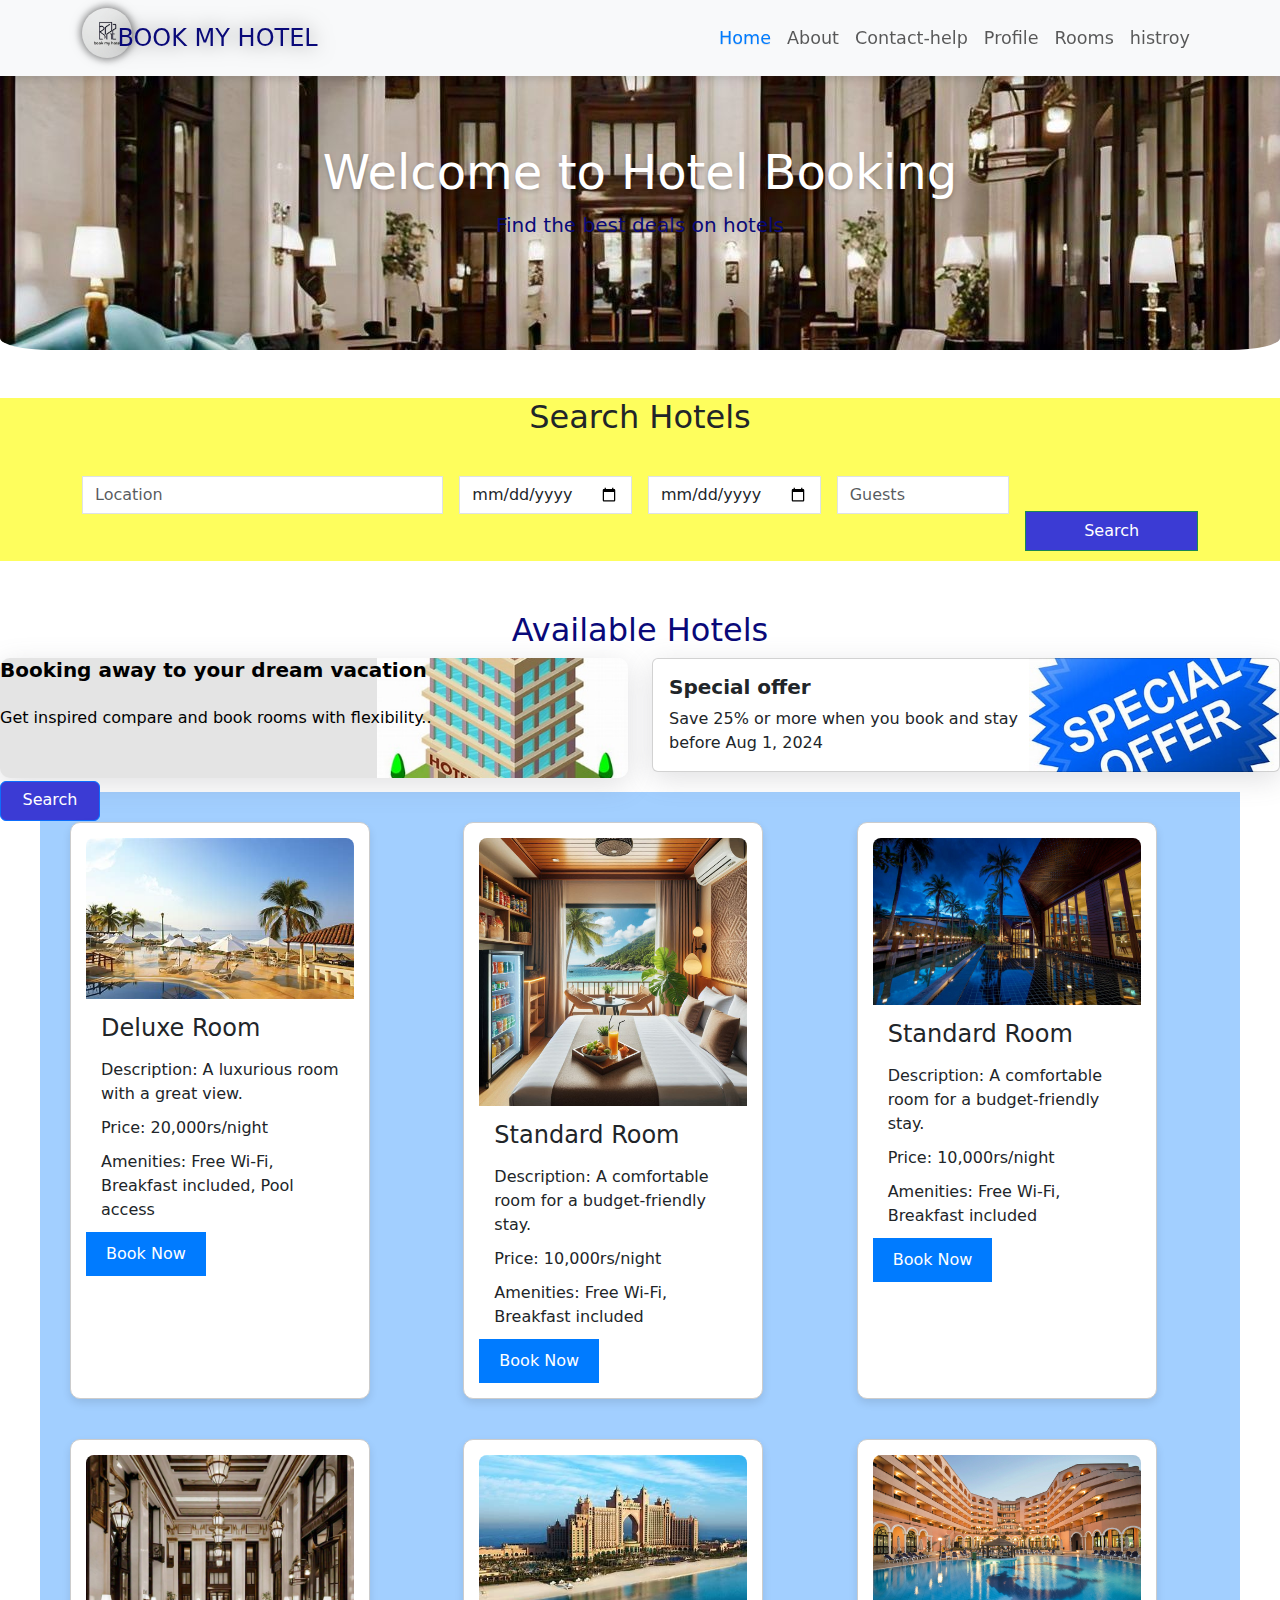
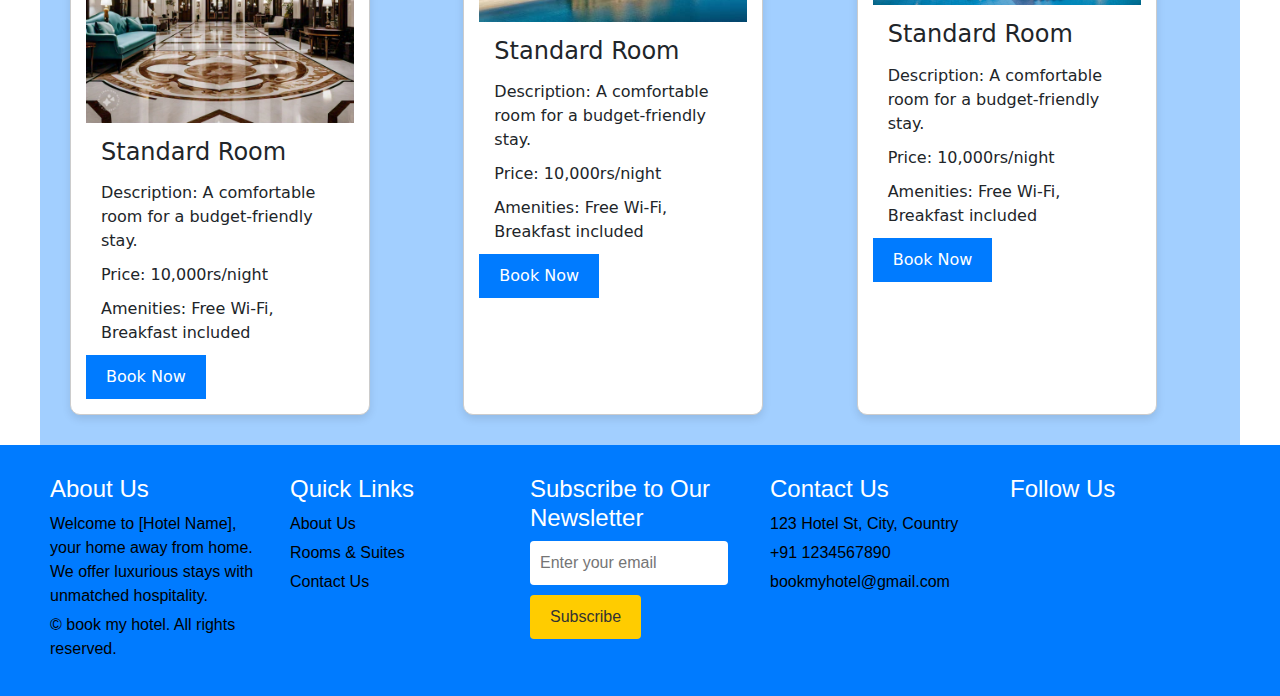
<file: index.html>
<!DOCTYPE html>
<html lang="en">
<head>
    <meta charset="UTF-8">
    <meta name="viewport" content="width=device-width, initial-scale=1.0">
    <title>Hotel Booking</title>
    <link rel="icon" href="image/logobmh.png" type="image/x-icon">
    <link rel="stylesheet" href="css/style.css">
    <link href="https://cdn.jsdelivr.net/npm/bootstrap@5.3.3/dist/css/bootstrap.min.css" rel="stylesheet" integrity="sha384-QWTKZyjpPEjISv5WaRU9OFeRpok6YctnYmDr5pNlyT2bRjXh0JMhjY6hW+ALEwIH" crossorigin="anonymous">
</head>
<body>
    <nav class="navbar navbar-expand-lg navbar-light bg-light fixed-top">
        <div class="container">
            <a href="hotel.html" class="logo">
                <img src="image/logobmh.png" alt="Logo">
                <h4 class="logo-ji">BOOK MY HOTEL</h4>
              </a>
            <button class="navbar-toggler" type="button" data-bs-toggle="collapse" data-bs-target="#navbarNav" aria-controls="navbarNav" aria-expanded="false" aria-label="Toggle navigation">
                <span class="navbar-toggler-icon"></span>
            </button>
            <div class="collapse navbar-collapse" id="navbarNav">
                <ul class="navbar-nav ms-auto">
                    <li class="nav-item">
                        <a class="nav-link active" aria-current="page" href="#">Home</a>
                    </li>
                    <li class="nav-item">
                        <a class="nav-link" href="about.html">About</a>
                    </li>
                    <li class="nav-item">
                        <a class="nav-link" href="contact.html">Contact-help</a>
                    </li>

                    <li class="nav-item">
                        <a class="nav-link" href="profile.html">Profile</a>
                    </li>
                    <li class="nav-item">
                        <a class="nav-link" href="rooms.html">Rooms</a>
                    </li>
                    <li class="nav-item">
                        <a class="nav-link" href="histroy.html">histroy</a>
                    </li>
                
                </ul>
            </div>
        </div>
    </nav>

    <header class="bg-primary text-white text-center py-5">
        <h1 class="des">Welcome to Hotel Booking</h1>
        <p>Find the best deals on hotels</p>
    </header>
<div class="cb">
    <section class="container my-5">
        <h2 class="text-center">Search Hotels</h2>
        <form class="row g-3 my-4" id="searchForm">
            <div class="col-md-4">
                <input type="text" class="form-control" id="location" placeholder="Location" required>
            </div>
            <div class="col-md-2">
                <input type="date" class="form-control" placeholder="checkin" id="checkin" required>
            </div>
            <div class="col-md-2">
                <input type="date" class="form-control" placeholder="checkout" id="checkout" required>
            </div>
            <div class="col-md-2">
                <input type="number" class="form-control" id="guests" placeholder="Guests" min="1" required>
            </div>
            <div class="col-md-2">
                <button type="submit" class="btn btn-success w-100">Search</button>
            </div>
        </form>
    </section>
  </div>

    <section class="container" id="hotelList">
        <h2 class="text-center">Available Hotels</h2>
        <div class="row" id="hotels">
            <!-- Hotels will be displayed here -->
        </div>
    </section>
</section> 
<!-- Login Modal -->
<div class="modal fade" id="loginModal" tabindex="-1" aria-labelledby="loginModalLabel" aria-hidden="true">
    <div class="modal-dialog">
        <div class="modal-content">
            <div class="modal-header">
                <h5 class="modal-title" id="loginModalLabel">Login</h5>
                <button type="button" class="btn-close" data-bs-dismiss="modal" aria-label="Close"></button>
            </div>
            <div class="modal-body">
                <form id="loginForm" onsubmit="return handleLogin(event)">
                    <div class="mb-3">
                        <label for="email" class="form-label">Email address</label>
                        <input type="email" class="form-control" id="email" required>
                    </div>
                    <div class="mb-3">
                        <label for="password" class="form-label">Password</label>
                        <input type="password" class="form-control" id="password" required>
                    </div>
                    <a href="index.html"class="btn" type="submit">Login</a>
                </form>
            </div>
        </div>
    </div>
</div>

<!-- Register Modal -->
<div class="modal fade" id="registerModal" tabindex="-1" aria-labelledby="registerModalLabel" aria-hidden="true">
    <div class="modal-dialog">
        <div class="modal-content">
            <div class="modal-header">
                <h5 class="modal-title" id="registerModalLabel">Register</h5>
                <button type="button" class="btn-close" data-bs-dismiss="modal" aria-label="Close"></button>
            </div>
            <div class="modal-body">
                <form id="registerForm">
                    <div class="mb-3">
                        <label for="regEmail" class="form-label">Email address</label>
                        <input type="email" class="form-control" id="regEmail" required>
                    </div>
                    <div class="mb-3">
                        <label for="regPassword" class="form-label">Password</label>
                        <input type="password" class="form-control" id="regPassword" required>
                    </div>
                    <div class="mb-3">
                        <label for="regConfirmPassword" class="form-label">Confirm Password</label>
                        <input type="password" class="form-control" id="regConfirmPassword" required>
                    </div>
                    <button type="submit" class="btn btn-secondary w-100">Register</button>
                </form>
            </div>
        </div>
    </div>
</div>


  <div class="row">
    <div class="col-sm-6 mb-3 mb-sm-0">
      <div class="card1">
        <div class="card-body">
          <h5 class="card-title">Booking away to your dream vacation</h5>
          <br>
          <p class="card-text">Get inspired compare and book rooms with flexibility..</p>
          <a href="#book" class="btn btn-primary">Search</a>
        </div>
      </div>
    </div>
    <div class="col-sm-6">
      <div class="card">
        <div class="card-body">
          <h5 class="card-title">Special offer</h5>
          <p class="card-text">Save 25% or more when you book and stay<br> 
            before Aug 1, 2024</p>
        
        </div>
      </div>
    </div>
  </div>



  <main>
    <section id="room" class="room-listing">
        <div class="room">
            <img src="image/oo.jpg" alt="Room Image">
            <h2>Deluxe Room</h2>
            <p>Description: A luxurious room with a great view.</p>
            <p>Price: 20,000rs/night</p>
            <p>Amenities: Free Wi-Fi, Breakfast included, Pool access</p>
            <a href="booking.html"> <button onclick="goToBookingPage('Deluxe Room', 20000)">Book Now</button></a>
        </div>
        <div class="room">
            <img src="image/poo.jpg" alt="Room Image">
            <h2>Standard Room</h2>
            <p>Description: A comfortable room for a budget-friendly stay.</p>
            <p>Price: 10,000rs/night</p>
            <p>Amenities: Free Wi-Fi, Breakfast included</p>
            <a href="booking.html"> <button onclick="goToBookingPage('Deluxe Room', 20000)">Book Now</button></a>
        </div>
        <div class="room">
            <img src="image/bg.jpg" alt="Room Image">
            <h2>Standard Room</h2>
            <p>Description: A comfortable room for a budget-friendly stay.</p>
            <p>Price: 10,000rs/night</p>
            <p>Amenities: Free Wi-Fi, Breakfast included</p>
            <a href="booking.html"> <button onclick="goToBookingPage('Deluxe Room', 20000)">Book Now</button></a>
        </div>
        <div class="room">
            <img src="image/kkoo.jpeg" alt="Room Image">
            <h2>Standard Room</h2>
            <p>Description: A comfortable room for a budget-friendly stay.</p>
            <p>Price: 10,000rs/night</p>
            <p>Amenities: Free Wi-Fi, Breakfast included</p>
            <a href="booking.html"> <button onclick="goToBookingPage('Deluxe Room', 20000)">Book Now</button></a>
        </div>
        <div class="room">
            <img src="image/dubai.jpg" alt="Room Image">
            <h2>Standard Room</h2>
            <p>Description: A comfortable room for a budget-friendly stay.</p>
            <p>Price: 10,000rs/night</p>
            <p>Amenities: Free Wi-Fi, Breakfast included</p>
            <a href="booking.html"> <button onclick="goToBookingPage('Deluxe Room', 20000)">Book Now</button></a>
        </div>
        <div class="room">
            <img src="image/R.jpeg" alt="Room Image">
            <h2>Standard Room</h2>
            <p>Description: A comfortable room for a budget-friendly stay.</p>
            <p>Price: 10,000rs/night</p>
            <p>Amenities: Free Wi-Fi, Breakfast included</p>
            <a href="booking.html"> <button onclick="goToBookingPage('Deluxe Room', 20000)">Book Now</button></a>
        </div>
        <!-- Add more rooms as needed -->
    </section>
</main>

<footer>
    <div class="footer-container">
        <!-- Company Information -->
        <div class="footer-section">
            <h4>About Us</h4>
            <p>Welcome to [Hotel Name], your home away from home. We offer luxurious stays with unmatched hospitality.</p>
            <p>&copy; <span id="current-year"></span> book my hotel. All rights reserved.</p>
        </div>

        <!-- Navigation Links -->
        <div class="footer-section">
            <h4>Quick Links</h4>
            <ul>
                <li><a href="#about.html">About Us</a></li>
                <li><a href="#room">Rooms & Suites</a></li>
                <li><a href="contact.html">Contact Us</a></li>
            </ul>
        </div>

        <!-- Newsletter Subscription -->
        <div class="footer-section">
            <h4>Subscribe to Our Newsletter</h4>
            <form id="newsletter-form">
                <input type="email" id="email-input" placeholder="Enter your email" required>
                <button type="submit">Subscribe</button>
                <p id="newsletter-message"></p>
            </form>
        </div>

        <!-- Contact Information -->
        <div class="footer-section">
            <h4>Contact Us</h4>
            <p><i class="fas fa-map-marker-alt"></i> 123 Hotel St, City, Country</p>
            <p><i class="fas fa-phone"></i> +91 1234567890</p>
            <p><i class="fas fa-envelope"></i> bookmyhotel@gmail.com</p>
        </div>

        <!-- Social Media Links -->
        <div class="footer-section">
            <h4>Follow Us</h4>
            <a href="https://facebook.com" target="_blank"><i class="fab fa-facebook-f"></i></a>
            <a href="https://twitter.com" target="_blank"><i class="fab fa-twitter"></i></a>
            <a href="https://instagram.com" target="_blank"><i class="fab fa-instagram"></i></a>
            <a href="https://linkedin.com" target="_blank"><i class="fab fa-linkedin-in"></i></a>
        </div>
    </div>
    <button id="back-to-top">Back to Top</button>
</footer>

 


</body>
<script src="index.js"></script>
<script src="https://cdn.jsdelivr.net/npm/bootstrap@5.3.3/dist/js/bootstrap.bundle.min.js" integrity="sha384-YvpcrYf0tY3lHB60NNkmXc5s9fDVZLESaAA55NDzOxhy9GkcIdslK1eN7N6jIeHz" crossorigin="anonymous"></script>
</html>
</file>
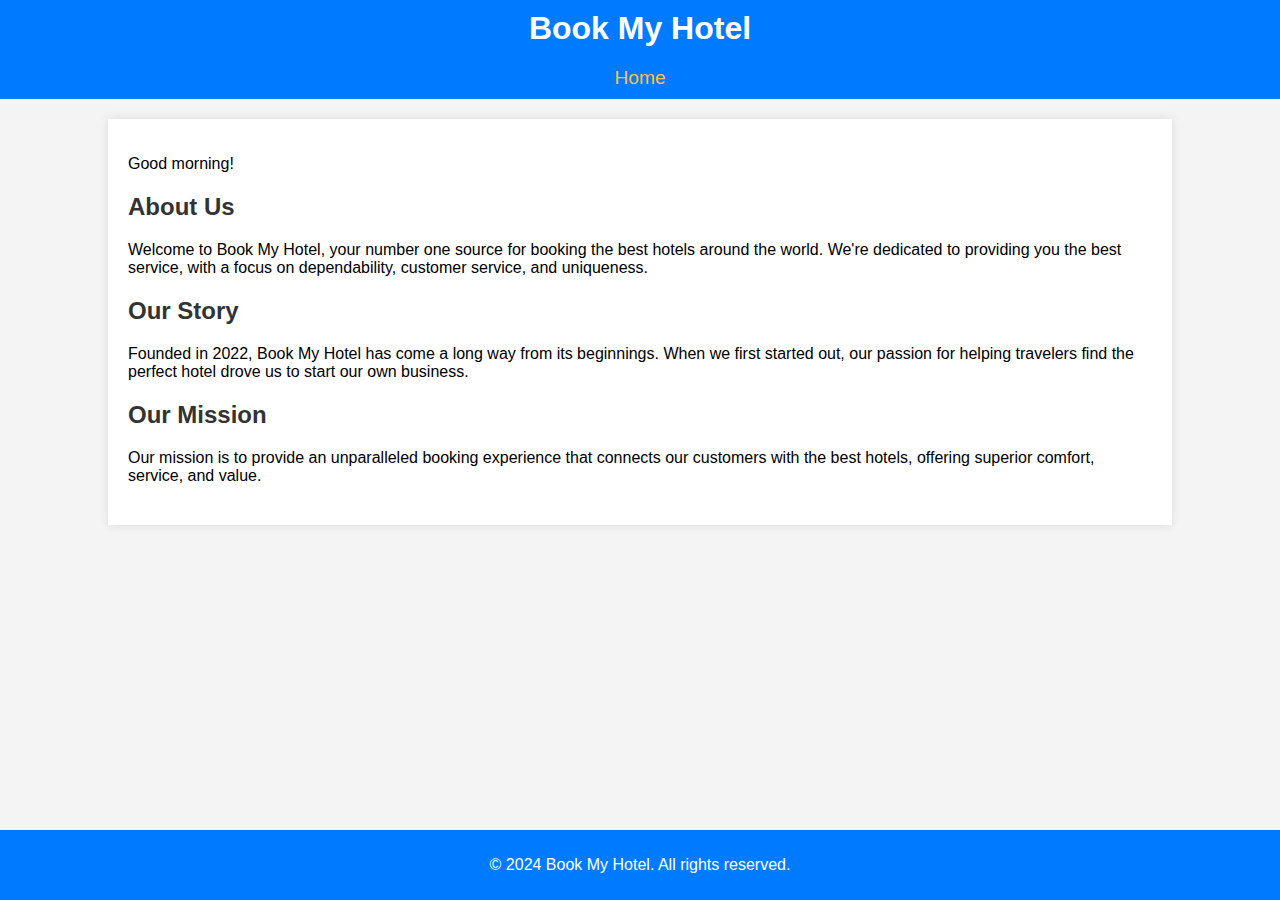
<file: about.html>
<!DOCTYPE html>
<html lang="en">
<head>
    <meta charset="UTF-8">
    <meta name="viewport" content="width=device-width, initial-scale=1.0">
    <title>Document</title>
    <link rel="stylesheet" href="css/about.css">
</head>
<body>

    <header>
        <h1>Book My Hotel</h1>
    </header>
    
    <nav>
        <a href="index.html">Home</a>
    </nav>
    
    <main>
        <section>
            <h2>About Us</h2>
            <p>Welcome to Book My Hotel, your number one source for booking the best hotels around the world. We're dedicated to providing you the best service, with a focus on dependability, customer service, and uniqueness.</p>
        </section>
        
        <section>
            <h2>Our Story</h2>
            <p>Founded in 2022, Book My Hotel has come a long way from its beginnings. When we first started out, our passion for helping travelers find the perfect hotel drove us to start our own business.</p>
        </section>
        
        <section>
            <h2>Our Mission</h2>
            <p>Our mission is to provide an unparalleled booking experience that connects our customers with the best hotels, offering superior comfort, service, and value.</p>
        </section>
    </main>
    
    <footer>
        <p>&copy; 2024 Book My Hotel. All rights reserved.</p>
    </footer>
</body>
<script src="about.js"></script>
</html>
</file>
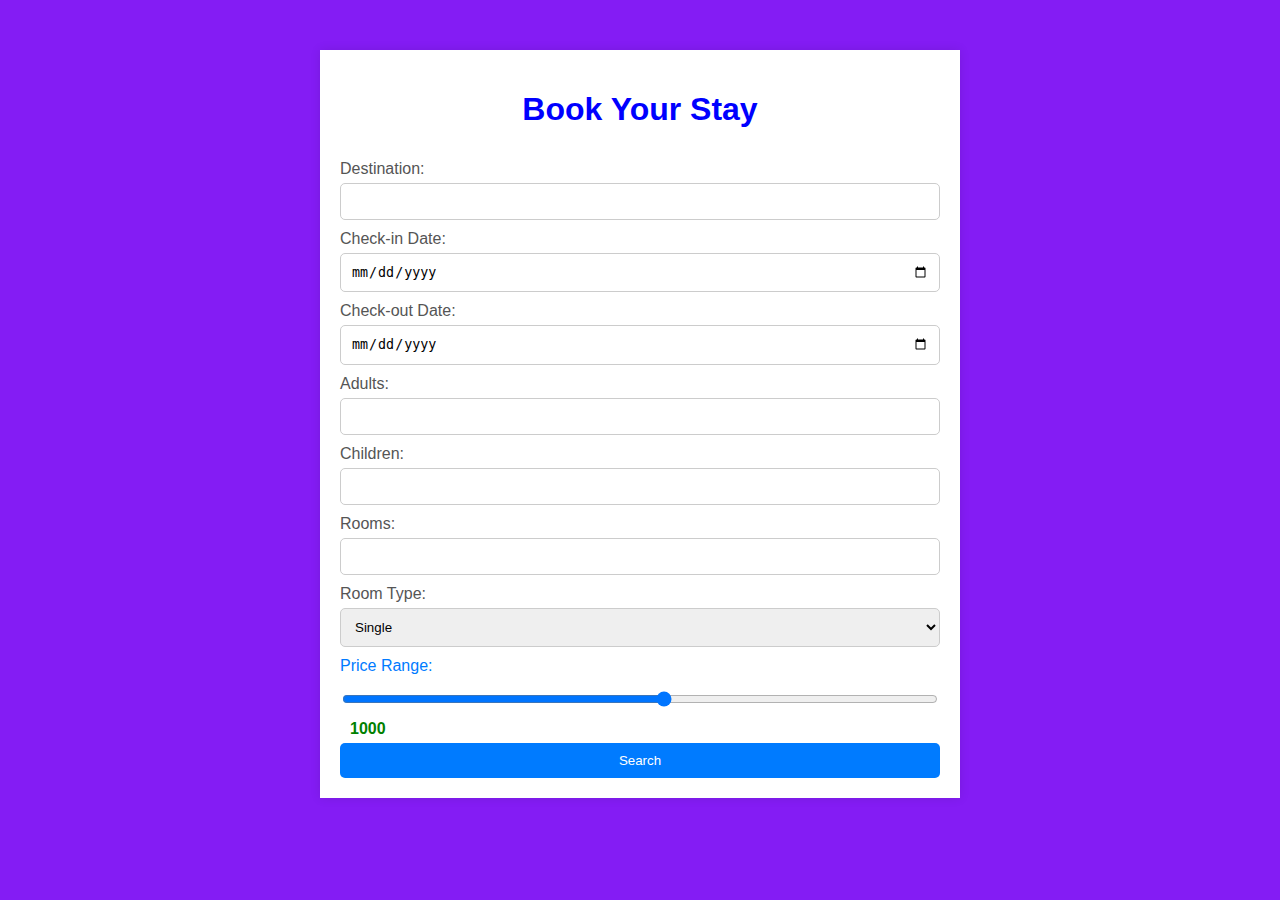
<file: booking.html>
<!DOCTYPE html>
<html lang="en">
<head>
    <meta charset="UTF-8">
    <meta name="viewport" content="width=device-width, initial-scale=1.0">
    <title>Hotel Booking</title>
    <link rel="stylesheet" href="css/book.css">
</head>
<body>
    <div class="container">
        <h1>Book Your Stay</h1>
        <form id="booking-form">
            <label for="destination">Destination:</label>
            <input type="text" id="destination" name="destination" required>

            <label for="checkin">Check-in Date:</label>
            <input type="date" id="checkin" name="checkin" required>

            <label for="checkout">Check-out Date:</label>
            <input type="date" id="checkout" name="checkout" required>

            <label for="adults">Adults:</label>
            <input type="number" id="adults" name="adults" min="1" required>

            <label for="children">Children:</label>
            <input type="number" id="children" name="children" min="0">

            <label for="rooms">Rooms:</label>
            <input type="number" id="rooms" name="rooms" min="1" required>

            <label for="room-type">Room Type:</label>
            <select id="room-type" name="room-type" required>
                <option value="single">Single</option>
                <option value="double">Double</option>
                <option value="suite">Suite</option>
            </select>

            <label for="price-range" class="price-range">Price Range:</label>
            <input type="range" id="price-range" name="price-range" min="800" max="10000" step="1000" oninput="updatePrice(this.value)">
            <span id="price-value">1000</span>

            <button type="submit">Search</button>
        </form>
        <div id="results" class="results-container"></div>
    </div>
    <script src="book.js"></script>
</body>
</html>
</file>
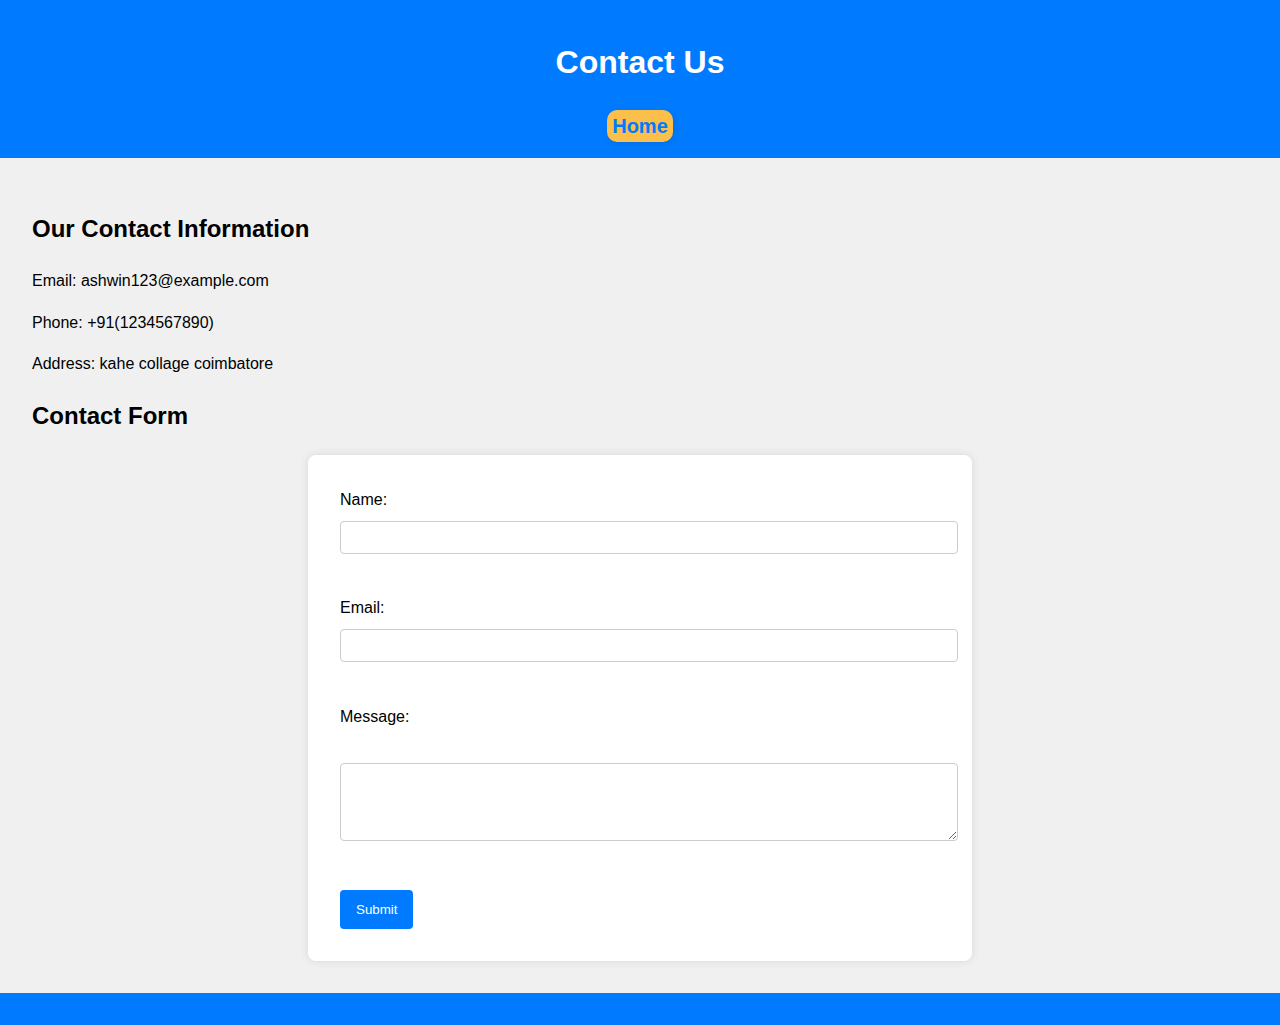
<file: contact.html>
<!DOCTYPE html>
<html lang="en">
<head>
    <meta charset="UTF-8">
    <meta name="viewport" content="width=device-width, initial-scale=1.0">
    <title>Hotel booking</title>
    <link rel="stylesheet" href="css/contact.css"> <!-- Optional: Link to your CSS file -->
</head>
<body>
    <header>
        <h1>Contact Us</h1>
        <a href="index.html" class="rt">Home</a>
    </header>
    <main>
        <div class="contact-info">
            <h2>Our Contact Information</h2>
            <p>Email: ashwin123@example.com</p>
            <p>Phone: +91(1234567890)</p>
            <p>Address: kahe collage coimbatore</p>
        </div>
        <section>
            <h2>Contact Form</h2>
            <form id="contactForm" action="https://api.web3forms.com/submit" method="POST">
                <input type="hidden" name="access_key" value="4b5afca5-6d9f-4b59-acdd-f06e60070b89">
                <label for="name">Name:</label>
                <input type="text" id="name" name="name" required><br><br>

                <label for="email">Email:</label>
                <input type="email" id="email" name="email" required><br><br>

                <label for="message">Message:</label><br>
                <textarea id="message" name="message" rows="4" required></textarea><br><br>

                <button type="submit">Submit</button>
            </form>
        </section>
    </main>
    <footer>
        <!-- Footer content -->
    </footer>
    <script src="contact.js"></script> <!-- Optional: Link to your JavaScript file -->
</body>
</html>
</file>
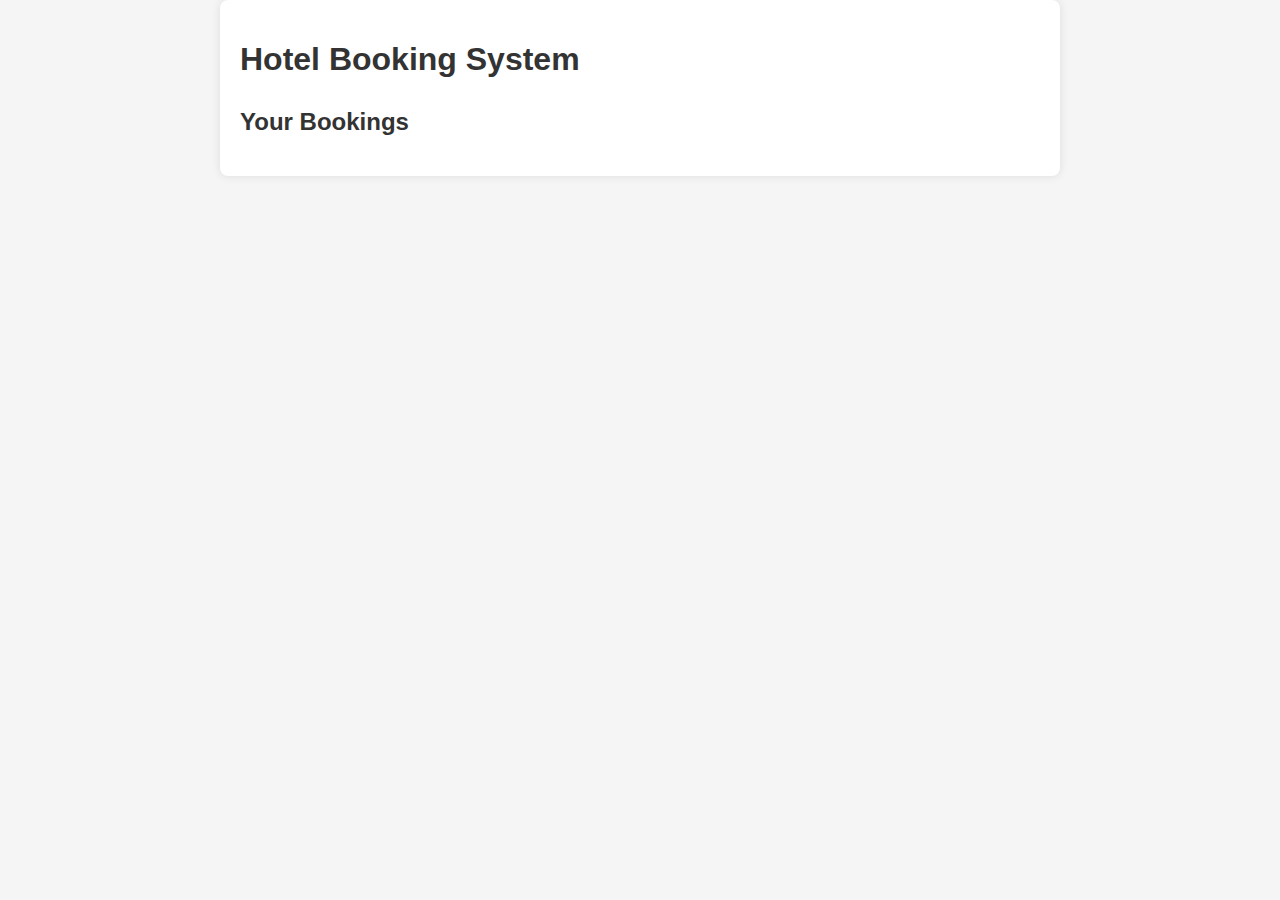
<file: histroy.html>
<!DOCTYPE html>
<html lang="en">
<head>
    <meta charset="UTF-8">
    <meta name="viewport" content="width=device-width, initial-scale=1.0">
    <title>Hotel Booking History</title>
    <link rel="stylesheet" href="css/his.css">
</head>
<body>
    <div class="container">
        <h1>Hotel Booking System</h1>
        
        <!-- Booking History Section -->
        <div id="bookingHistory">
            <h2>Your Bookings</h2>
            <ul id="bookingList"></ul>
        </div>
        
        <!-- Other content can go here -->
    </div>
    <script src="his.js"></script>
</body>
</html>
</file>
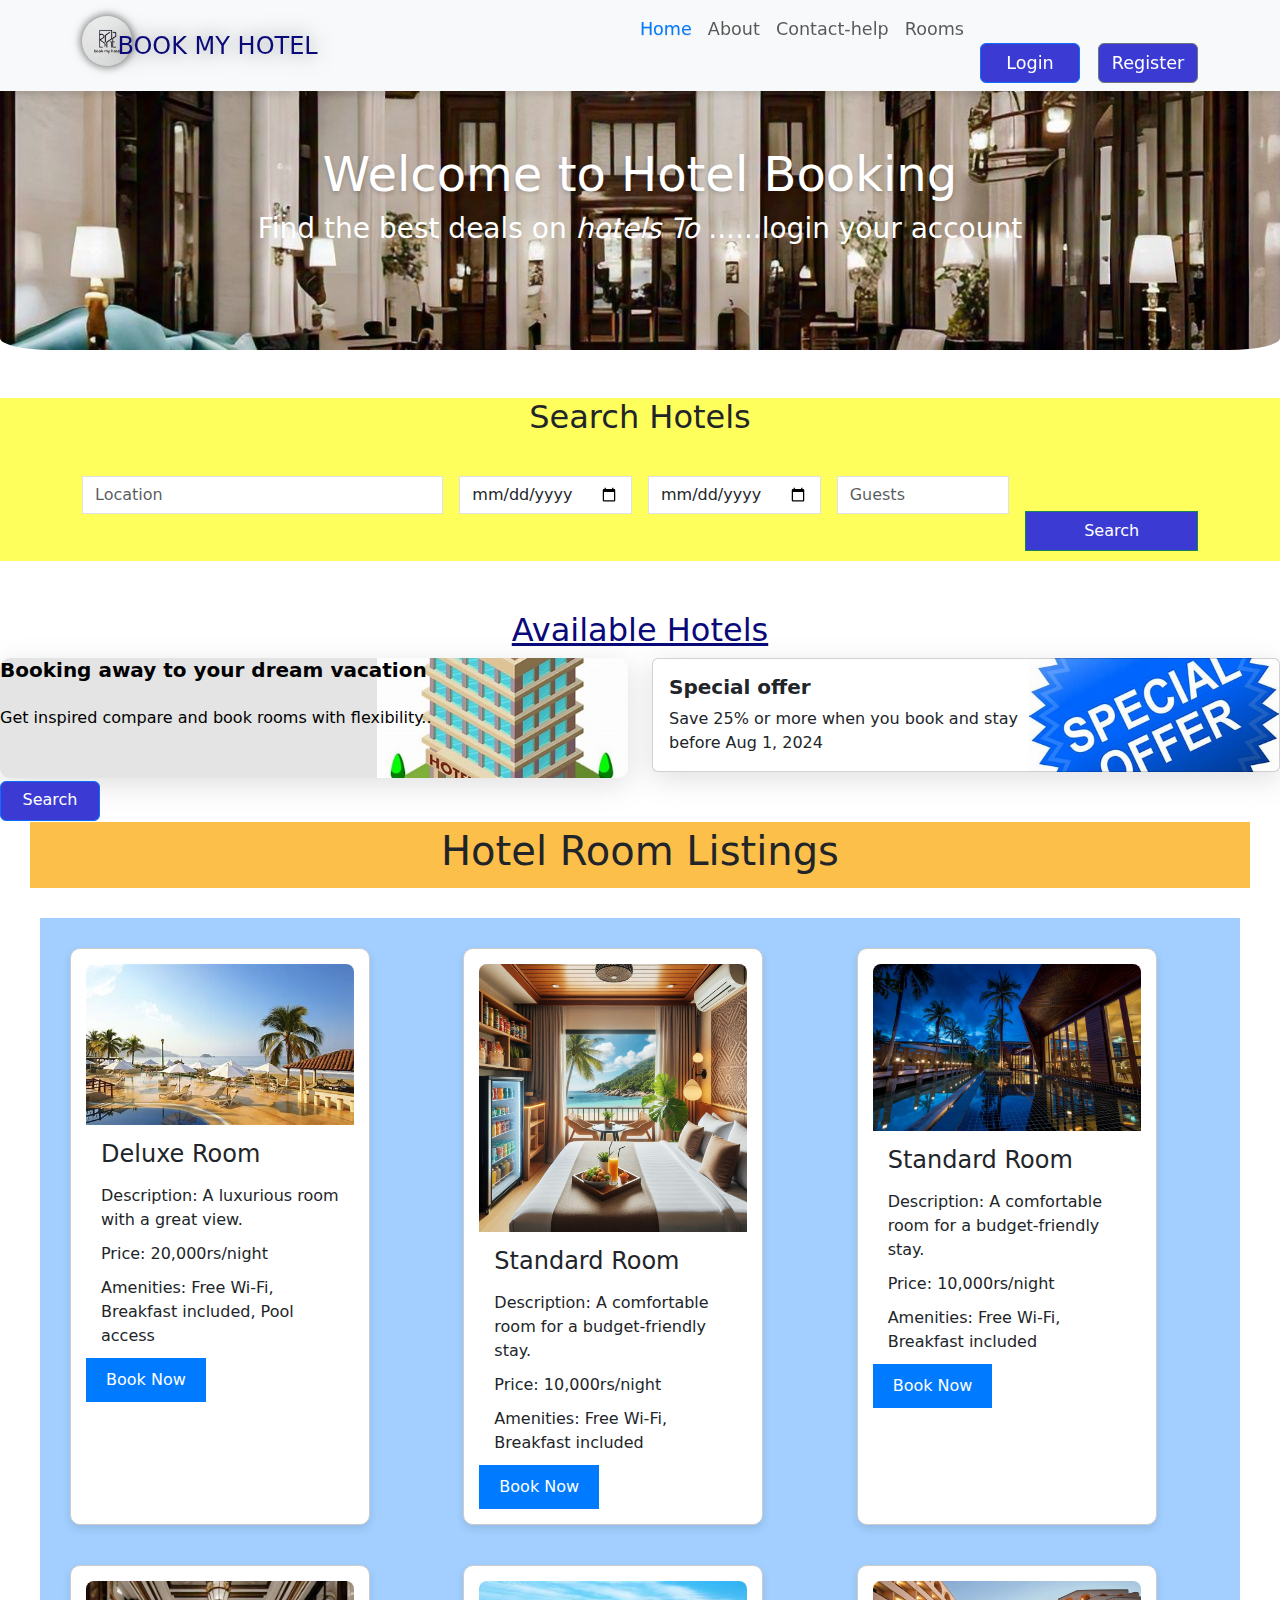
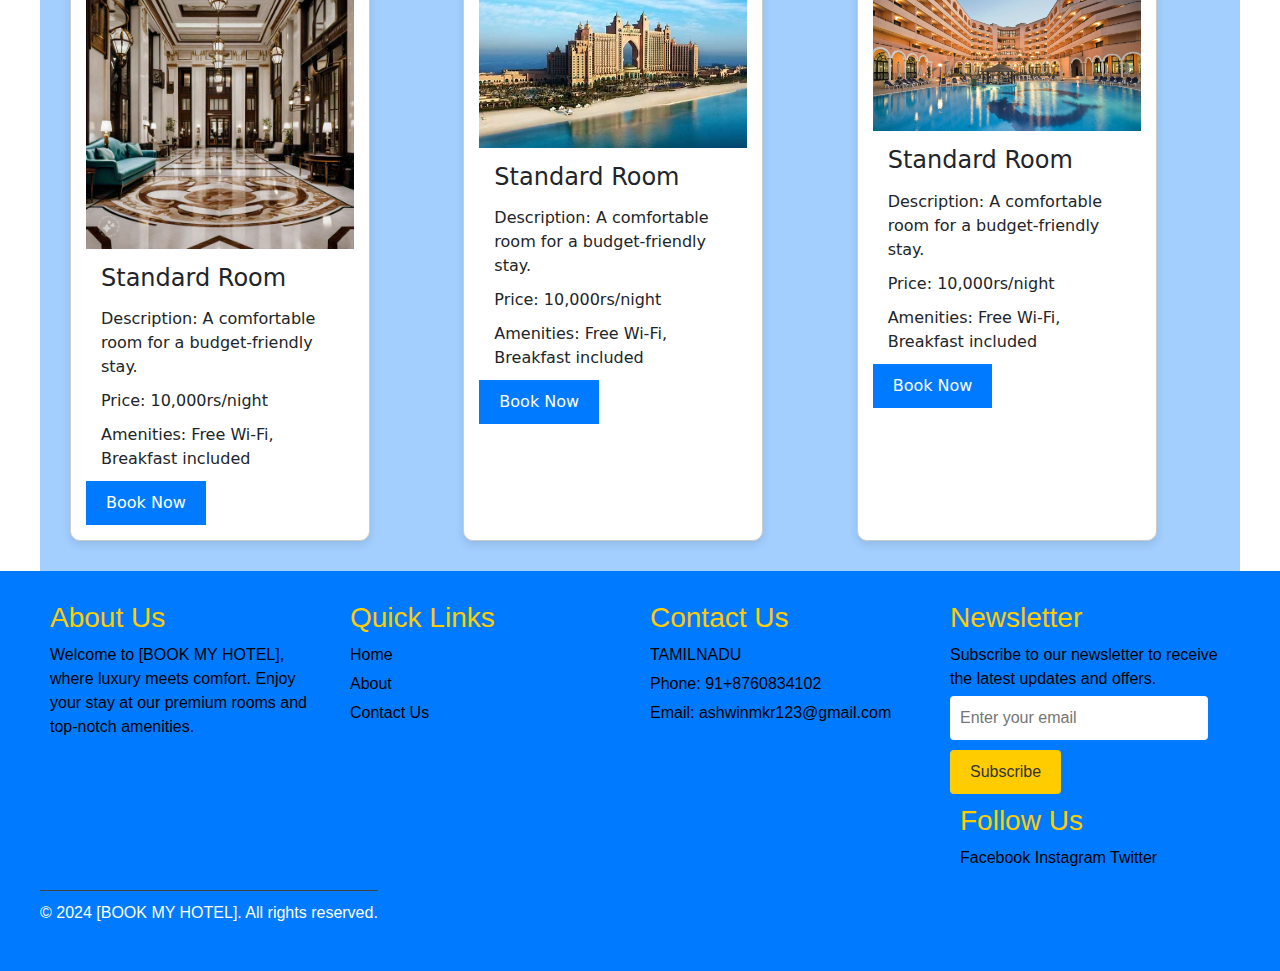
<file: hotel.html>
<!DOCTYPE html>   
<html lang="en">
<head>
    <meta charset="UTF-8">
    <meta name="viewport" content="width=device-width, initial-scale=1.0">
    <title>Hotel Booking</title>
    <link rel="icon" href="image/logobmh.png" type="image/x-icon">
    <link rel="stylesheet" href="css/style.css">
    <link href="https://cdn.jsdelivr.net/npm/bootstrap@5.3.3/dist/css/bootstrap.min.css" rel="stylesheet" integrity="sha384-QWTKZyjpPEjISv5WaRU9OFeRpok6YctnYmDr5pNlyT2bRjXh0JMhjY6hW+ALEwIH" crossorigin="anonymous">
    <!-- Hotjar Tracking Code for Site 5127171 (name missing) -->
<script>
    (function(h,o,t,j,a,r){
        h.hj=h.hj||function(){(h.hj.q=h.hj.q||[]).push(arguments)};
        h._hjSettings={hjid:5127171,hjsv:6};
        a=o.getElementsByTagName('head')[0];
        r=o.createElement('script');r.async=1;
        r.src=t+h._hjSettings.hjid+j+h._hjSettings.hjsv;
        a.appendChild(r);
    })(window,document,'https://static.hotjar.com/c/hotjar-','.js?sv=');
</script>
</head>
<body>
    <!-- navbar -->
    <nav class="navbar navbar-expand-lg navbar-light bg-light fixed-top">
        <div class="container">
            <a href="index.html" class="logo">
                <img src="image/logobmh.png" alt="Logo">
                <h4 class="logo-ji">BOOK MY HOTEL</h4>
              </a>
            <button class="navbar-toggler" type="button" data-bs-toggle="collapse" data-bs-target="#navbarNav" aria-controls="navbarNav" aria-expanded="false" aria-label="Toggle navigation">
                <span class="navbar-toggler-icon"></span>
            </button>
            <div class="collapse navbar-collapse" id="navbarNav">
                <ul class="navbar-nav ms-auto">
                    <li class="nav-item">
                        <a class="nav-link active" aria-current="page" href="hotel.html">Home</a>
                    </li>
                    <li class="nav-item">
                        <a class="nav-link" href="about.html">About</a>
                    </li>
                    <li class="nav-item">
                        <a class="nav-link" href="contact.html">Contact-help</a>
                    </li>
                    <li class="nav-item">
                        <a class="nav-link" href="rooms.html">Rooms</a>
                    </li>
                <div id="username"><li class="nav-item">
                    <button class="btn btn-primary mx-2" data-bs-toggle="modal" data-bs-target="#loginModal">Login</button>
                </li></div>
                    
                    <li class="nav-item">
                        <button class="btn btn-secondary" data-bs-toggle="modal" data-bs-target="#registerModal">Register</button>
                    </li>
                  
                </ul>
            </div>
        </div>
    </nav>

    <header class="bg-primary text-white text-center py-5">
        <h1 class="des">Welcome to Hotel Booking</h1>
        <h3>Find the best deals on <i>hotels To</i> ......login your account</h3>
    </header>
<div class="cb">
    <section class="container my-5">
        <h2 class="text-center">Search Hotels</h2>
        <form class="row g-3 my-4" id="searchForm">
            <div class="col-md-4">
                <input type="text" class="form-control" id="location" placeholder="Location" required>
            </div>
            <div class="col-md-2">
                <input type="date" class="form-control" placeholder="checkin" id="checkin" required>
            </div>
            <div class="col-md-2">
                <input type="date" class="form-control" placeholder="checkout" id="checkout" required>
            </div>
            <div class="col-md-2">
                <input type="number" class="form-control" id="guests" placeholder="Guests" min="1" required>
            </div>
            <div class="col-md-2">
                <button type="submit" href="#room" class="btn btn-success w-100">Search</button>
            </div>
        </form>
    </section>
  </div>

    <section class="container" id="hotelList">
        <u>
        <h2 class="text-center">Available Hotels</h2>
        </u>
        <div class="row" id="hotels">
            <!-- Hotels will be displayed here -->
        </div>
    </section> 
    <!-- Login Modal -->
    <div class="modal fade" id="loginModal" tabindex="-1" aria-labelledby="loginModalLabel" aria-hidden="true">
        <div class="modal-dialog">
            <div class="modal-content">
                <div class="modal-header">
                    <h5 class="modal-title" id="loginModalLabel">Login</h5>
                    <button type="button" class="btn-close" data-bs-dismiss="modal" aria-label="Close"></button>
                </div>
                <div class="modal-body">
                    <form id="loginForm" onsubmit="return handleLogin(event)" action="index.html"> 
                        <div class="mb-3">
                            <label for="email" class="form-label">Email address</label>
                            <input type="email" class="form-control" id="email" required>
                        </div>
                        <div class="mb-3">
                            <label for="password" class="form-label">Password</label>
                            <input type="password" class="form-control" id="password" required>
                        </div>
                           <button class="btn" type="submit">Login</button>
                    </form>
                </div>
            </div>
        </div>
    </div>

    <!-- Register Modal -->
    <div class="modal fade" id="registerModal" tabindex="-1" aria-labelledby="registerModalLabel" aria-hidden="true">
        <div class="modal-dialog">
            <div class="modal-content">
                <div class="modal-header">
                    <h5 class="modal-title" id="registerModalLabel">Register</h5>
                    <button type="button" class="btn-close" data-bs-dismiss="modal" aria-label="Close"></button>
                </div>
                <div class="modal-body">
                    <form id="registerForm">
                        <div class="mb-3">
                            <label for="regEmail" class="form-label">Email address</label>
                            <input type="email" class="form-control" id="regEmail" required>
                        </div>
                        <div class="mb-3">
                            <label for="regPassword" class="form-label">Password</label>
                            <input type="password" class="form-control" id="regPassword" required>
                        </div>
                        <div class="mb-3">
                            <label for="regConfirmPassword" class="form-label">Confirm Password</label>
                            <input type="password" class="form-control" id="regConfirmPassword" required>
                        </div>
                        <button type="submit" class="btn btn-secondary w-100">Register</button>
                    </form>
                </div>
            </div>
        </div>
    </div>

          
      <div class="row">
        <div class="col-sm-6 mb-3 mb-sm-0">
          <div class="card1">
            <div class="card-body">
              <h5 class="card-title">Booking away to your dream vacation</h5>
              <br>
              <p class="card-text">Get inspired compare and book rooms with flexibility..</p>
              <a href="rooms.html" class="btn btn-primary">Search</a>
            </div>
          </div>
        </div>
        <div class="col-sm-6">
          <div class="card">
            <div class="card-body">
              <h5 class="card-title">Special offer</h5>
              <p class="card-text">Save 25% or more when you book and stay<br> 
                before Aug 1, 2024</p>
            
            </div>
          </div>
        </div>
      </div>

    <div class="roo">
        <h1>Hotel Room Listings</h1>
    </div>

    <main>
        <section id="room" class="room-listing">
            <div class="room">
                <img src="image/oo.jpg" alt="Room Image">
                <h2>Deluxe Room</h2>
                <p>Description: A luxurious room with a great view.</p>
                <p>Price: 20,000rs/night</p>
                <p>Amenities: Free Wi-Fi, Breakfast included, Pool access</p>
                <a href="booking.html"> <button onclick="goToBookingPage('Deluxe Room', 20000)">Book Now</button></a>
            </div>
            <div class="room">
                <img src="image/poo.jpg" alt="Room Image">
                <h2>Standard Room</h2>
                <p>Description: A comfortable room for a budget-friendly stay.</p>
                <p>Price: 10,000rs/night</p>
                <p>Amenities: Free Wi-Fi, Breakfast included</p>
                <a href="booking.html"> <button onclick="goToBookingPage('Deluxe Room', 20000)">Book Now</button></a>
            </div>
            <div class="room">
                <img src="image/bg.jpg" alt="Room Image">
                <h2>Standard Room</h2>
                <p>Description: A comfortable room for a budget-friendly stay.</p>
                <p>Price: 10,000rs/night</p>
                <p>Amenities: Free Wi-Fi, Breakfast included</p>
               <a href="booking.html"> <button onclick="goToBookingPage('Deluxe Room', 20000)">Book Now</button></a>
            </div>
            <div class="room">
                <img src="image/kkoo.jpeg" alt="Room Image">
                <h2>Standard Room</h2>
                <p>Description: A comfortable room for a budget-friendly stay.</p>
                <p>Price: 10,000rs/night</p>
                <p>Amenities: Free Wi-Fi, Breakfast included</p>
                <a href="booking.html"> <button onclick="goToBookingPage('Deluxe Room', 20000)">Book Now</button></a>
            </div>
            <div class="room">
                <img src="image/dubai.jpg" alt="Room Image">
                <h2>Standard Room</h2>
                <p>Description: A comfortable room for a budget-friendly stay.</p>
                <p>Price: 10,000rs/night</p>
                <p>Amenities: Free Wi-Fi, Breakfast included</p>
                <a href="booking.html"> <button onclick="goToBookingPage('Deluxe Room', 20000)">Book Now</button></a>
            </div>
            <div class="room">
                <img src="image/R.jpeg" alt="Room Image">
                <h2>Standard Room</h2>
                <p>Description: A comfortable room for a budget-friendly stay.</p>
                <p>Price: 10,000rs/night</p>
                <p>Amenities: Free Wi-Fi, Breakfast included</p>
                <a href="#loginModal"> <button onclick="goToBookingPage('Deluxe Room', 20000)">Book Now</button></a>
            </div>
            <!-- Add more rooms as needed -->
        </section>
    </main>

        <!-- Footer Section -->
        <footer>
            <div id="scroll-progress"></div>
            <div class="footer-container">
                <!-- About Us Section -->
                <div class="footer-section">
                    <h3>About Us</h3>
                    <p>Welcome to [BOOK MY HOTEL], where luxury meets comfort. Enjoy your stay at our premium rooms and top-notch amenities.</p>
                </div>
    
                <!-- Quick Links Section -->
                <div class="footer-section">
                    <h3>Quick Links</h3>
                    <ul>
                        <li><a href="hotel.html">Home</a></li>
                        <li><a href="about.html">About</a></li>
                        <li><a href="contact.html">Contact Us</a></li>
                    </ul>
                </div>
    
                <!-- Contact Information Section -->
                <div class="footer-section">
                    <h3>Contact Us</h3>
                    <p>TAMILNADU </p>
                    <p>Phone: <a href="mobile:91+1234567890">91+8760834102</a></p>
                    <p>Email: <a href="mailto:ashwinmkr123@@gmail.com">ashwinmkr123@gmail.com</a></p>
                </div>
    
                <!-- Newsletter Section -->
                <div class="footer-section">
                    <h3>Newsletter</h3>
                    <p>Subscribe to our newsletter to receive the latest updates and offers.</p>
                    <form id="newsletter-form">
                        <input type="email" id="email" placeholder="Enter your email" required>
                        <button type="submit">Subscribe</button>
                    </form>
                    <div id="newsletter-message"></div>
    
                <!-- Social Media Section -->
                <div class="footer-section">
                    <h3>Follow Us</h3>
                    <a href="https://www.facebook.com/hotelname">Facebook</a>
                    <a href="https://www.instagram.com/hotelname">Instagram</a>
                    <a href="https://www.twitter.com/hotelname">Twitter</a>
                </div>
            </div>
            <button id="back-to-top" title="Back to Top">&#8679;</button>
            <!-- Copyright Section -->
            <div class="footer-bottom">
                <p>&copy; 2024 [BOOK MY HOTEL]. All rights reserved.</p>
            </div>
        </footer>
    
        <!-- Modal Popup -->
        <div id="confirmation-modal" class="modal" style="display:none;">
            <div class="modal-content">
                <span class="close-button">&times;</span>
                <p>Thank you for subscribing to our newsletter!</p>
            </div>
        </div>
   
</body>
<script>window.$zoho=window.$zoho || {};$zoho.salesiq=$zoho.salesiq||{ready:function(){}}</script><script id="zsiqscript" src="https://salesiq.zohopublic.in/widget?wc=siqf7d5255a20f4f071bb055687c25c0f769a934f1e3d1b5025bc0b6e0e40caa0de" defer></script>
<script src="script.js"></script>
    <script src="https://cdn.jsdelivr.net/npm/bootstrap@5.3.3/dist/js/bootstrap.bundle.min.js" integrity="sha384-YvpcrYf0tY3lHB60NNkmXc5s9fDVZLESaAA55NDzOxhy9GkcIdslK1eN7N6jIeHz" crossorigin="anonymous"></script>
</html>
</file>
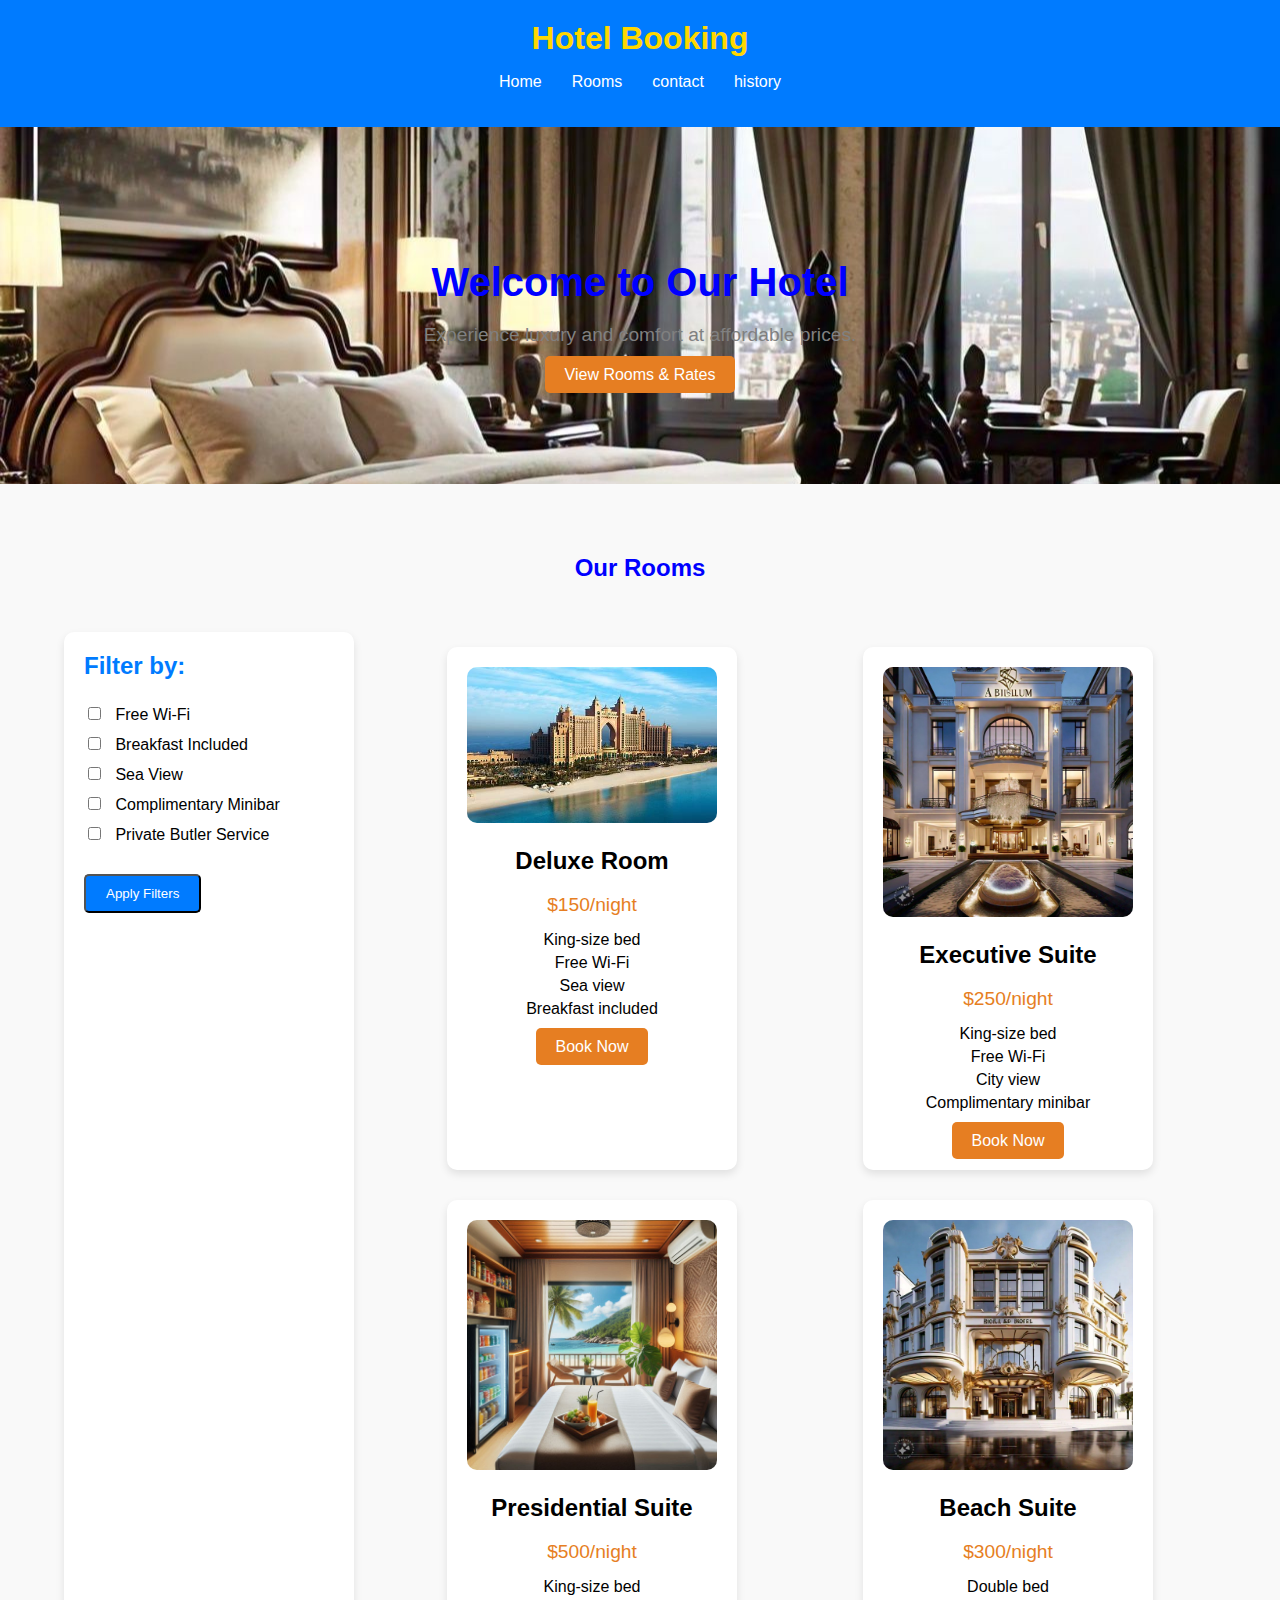
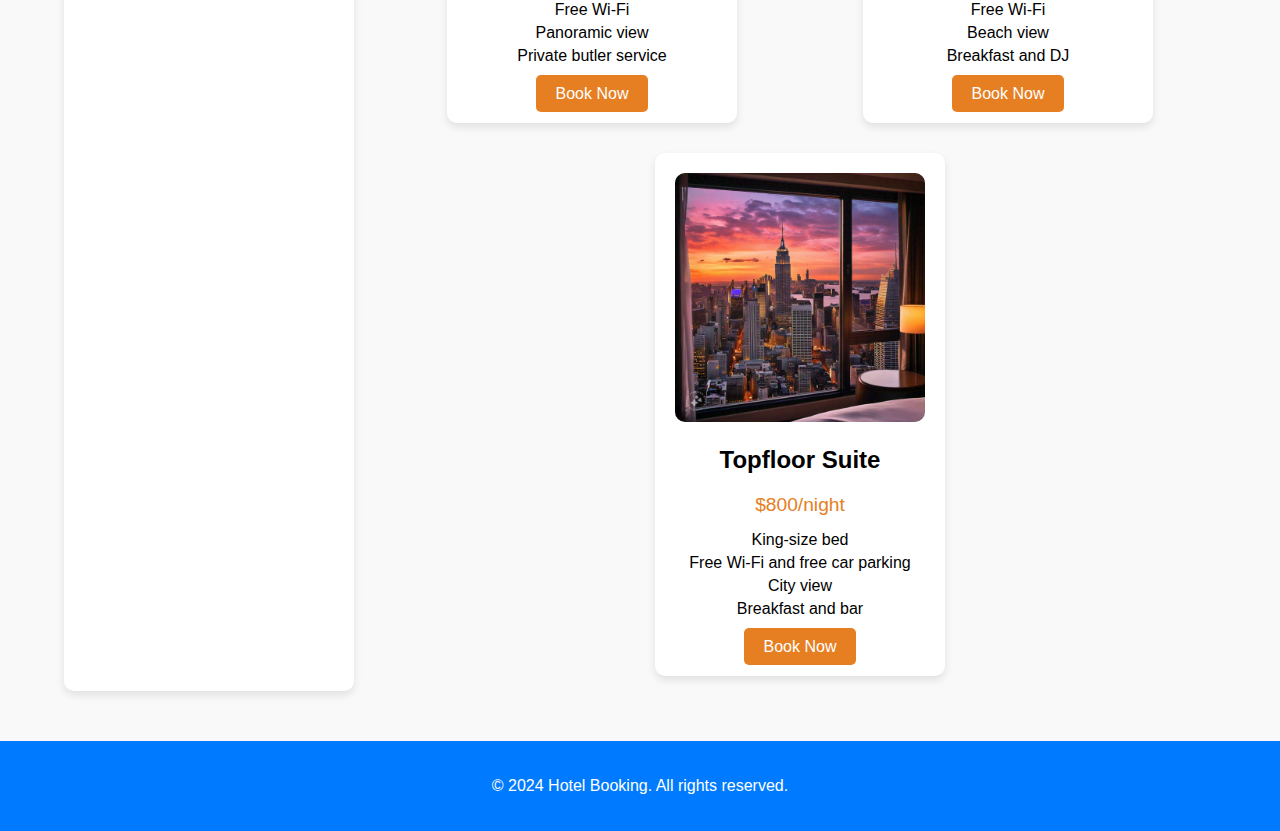
<file: rooms.html>
<!DOCTYPE html>
<html lang="en">
<head>
    <meta charset="UTF-8">
    <meta name="viewport" content="width=device-width, initial-scale=1.0">
    <title>Hotel Booking</title>
    <link rel="stylesheet" href="css/room.css">
</head>
<body>
    <header>
        <div class="container">
            <h1>Hotel Booking</h1>
            <nav>
                <ul>
                    <li><a href="index.html">Home</a></li>
                    <li><a href="rooms.html">Rooms</a></li>
                    <li><a href="contact.html">contact</a></li>
                    <li><a href="histroy.html">history</a></li>
                </ul>
            </nav>
        </div>
    </header>

    <section class="hero">
        <div class="container">
            <h2>Welcome to Our Hotel</h2>
            <p>Experience luxury and comfort at affordable prices.</p>
            <a href="#rooms" class="btn">View Rooms & Rates</a>
        </div>
    </section>

    <section id="rooms" class="rooms">
        <div class="container">
            <h2>Our Rooms</h2>
            <div class="content">
                <aside class="filters">
                    <h3>Filter by:</h3>
                    <form id="filter-form">
                        <label>
                            <input type="checkbox" name="wifi" value="wifi"> Free Wi-Fi
                        </label>
                        <label>
                            <input type="checkbox" name="breakfast" value="breakfast"> Breakfast Included
                        </label>
                        <label>
                            <input type="checkbox" name="view" value="view"> Sea View
                        </label>
                        <label>
                            <input type="checkbox" name="minibar" value="minibar"> Complimentary Minibar
                        </label>
                        <label>
                            <input type="checkbox" name="butler" value="butler"> Private Butler Service
                        </label>
                        <button type="submit" class="btn">Apply Filters</button>
                    </form>
                </aside>
                <div class="room-list">
                    <div class="room">
                        <img src="image/dubai.jpg" alt="Deluxe Room">
                        <h3>Deluxe Room</h3>
                        <p>$150/night</p>
                        <ul>
                            <li>King-size bed</li>
                            <li>Free Wi-Fi</li>
                            <li>Sea view</li>
                            <li>Breakfast included</li>
                        </ul>
                        <a href="booking.html" class="btn">Book Now</a>
                    </div>
                    <div class="room">
                        <img src="image/lp.jpeg" alt="Executive Suite">
                        <h3>Executive Suite</h3>
                        <p>$250/night</p>
                        <ul>
                            <li>King-size bed</li>
                            <li>Free Wi-Fi</li>
                            <li>City view</li>
                            <li>Complimentary minibar</li>
                        </ul>
                        <a href="booking.html" class="btn">Book Now</a>
                    </div>
                    <div class="room">
                        <img src="image/poo.jpg" alt="Presidential Suite">
                        <h3>Presidential Suite</h3>
                        <p>$500/night</p>
                        <ul>
                            <li>King-size bed</li>
                            <li>Free Wi-Fi</li>
                            <li>Panoramic view</li>
                            <li>Private butler service</li>
                        </ul>
                        <a href="booking.html" class="btn">Book Now</a>
                    </div>
                    <div class="room">
                        <img src="image/bol.jpeg" alt="Beach Suite">
                        <h3>Beach Suite</h3>
                        <p>$300/night</p>
                        <ul>
                            <li>Double bed</li>
                            <li>Free Wi-Fi</li>
                            <li>Beach view</li>
                            <li>Breakfast and DJ</li>
                        </ul>
                        <a href="booking.html" class="btn">Book Now</a>
                    </div>
                    <div class="room">
                        <img src="image/top.jpeg" alt="Topfloor Suite">
                        <h3>Topfloor Suite</h3>
                        <p>$800/night</p>
                        <ul>
                            <li>King-size bed</li>
                            <li>Free Wi-Fi and free car parking</li>
                            <li>City view</li>
                            <li>Breakfast and bar</li>
                        </ul>
                        <a href="booking.html" class="btn">Book Now</a>
                    </div>
                </div>
            </div>
        </div>
    </section>

    <footer>
        <div class="container">
            <p>© 2024 Hotel Booking. All rights reserved.</p>
        </div>
    </footer>

    <script src="room.js"></script>
</body>
</html>
</file>
<file: css/style.css>
/* Global Styles */
@import url('https://fonts.googleapis.com/css2?family=Anton+SC&family=Barlow+Condensed:ital,wght@0,100;0,200;0,300;0,400;0,500;0,600;0,700;0,800;0,900;1,100;1,200;1,300;1,400;1,500;1,600;1,700;1,800;1,900&family=Lora:ital,wght@0,400..700;1,400..700&family=Merriweather&family=Poppins:ital,wght@0,100;0,200;0,300;0,400;0,500;0,600;0,700;0,800;0,900;1,100;1,200;1,300;1,400;1,500;1,600;1,700;1,800;1,900&display=swap');
body {
    padding-top: 56px;
    font-family: 'Roboto', sans-serif;
    background-color: #f8f9fa;
}

/* Navbar Styles */
.navbar {
    box-shadow: 0 4px 6px rgba(0, 0, 0, 0.1);
}

navbar-brand {
    font-weight: bold;
    font-size: 1.5rem;
    color: #007bff;
}
.navbar-nav .nav-link {
    font-size: 1.1rem;
    padding-left: 20px;
    padding-right: 20px;
    transition: color 0.3s ease-in-out;
}

.navbar-nav .nav-link.active,
.navbar-nav .nav-link:hover {
    color: #007bff !important;
    text-shadow: 0 1px 1px rgba(0, 0, 0, 0.1);
}

/* Header Styles */
header {
    background: linear-gradient(to right, #007bff, #6610f2);
    color: white;
    height: 300px;
    display: flex;
    flex-direction: column;
    justify-content: center;
    align-items: center;
    text-align: center;
}

header h1 {
    font-size: 3rem;
    margin-bottom: 0.5rem;
    text-shadow: 0 2px 4px rgba(0, 0, 0, 0.2);
    
}

header p {
    font-size: 1.25rem;
    color: #090979;
}
header p:hover{
    -webkit-text-stroke: 2px #fff;
    color: transparent transparent;
}

/* Form Styles */
#searchForm input, #searchForm button {
    border-radius: 0;
    margin-bottom: 10px;
}

#searchForm button {
    background-color: #007bff;
    color: white;
}

#searchForm button:hover {
    background-color: #0056b3;
}

header {
    background: url('../image/kkoo.jpeg');
    background-repeat: no-repeat;
    background-position: center;
    background-size: cover;
    color: white;
    height: 300px;
    border-radius: 4%;
    display: flex;
    flex-direction: column;
    justify-content: center;
    align-items: center;
    text-align: center;
    padding: 1em 0;
    margin-top: 50px;



}
#hotelList {
    margin-top: 60px;
    color: #090979;
}

.card {
    margin-bottom: 20px;
}
.cb{
    background-color: rgba(253, 253, 7, 0.653);
}

.rt:hover {
    background-color: #fcbf49;
    color: #007bff;
}

#searchForm input, #searchForm button {
    border-radius: 0;
    margin-bottom: 10px;
}

#searchForm button {
    background-color: #007bff;
    color: white;
}

#searchForm button:hover {
    background-color: #0056b3;
}

/* Hotel List Styles */
#hotelList {
    margin-top: 50px;
}

.card {
    margin-bottom: 20px;
    border: none;
    box-shadow: 0 4px 8px rgba(0, 0, 0, 0.1);
}

.card-title {
    font-size: 1.25rem;
    font-weight: bold;
}

.card-text {
    font-size: 1rem;
}



.navbar-nav .btn {
    font-size: 1.1rem;
    margin-left: 10px;
}




.btn{
    background: #fff;
    width: 100px;
    height: 40px;
    padding: 5px;
    border: 1px solid #3b3bd4 ;
    margin-top:35px;
    cursor: pointer;
    transition: 0.3s;
    color: #fff;
    font-weight: 700;
    box-shadow: 0 50px #3b3bd4 inset;
    border-radius: 10px;
    text-decoration: none;

}
.btn:hover{
    /* box-shadow: 0 0 #ff0081; */
    color: greenyellow;
    font-weight: 500;
}
.btn:focus{
    outline: none;
}



.property-type-selector {
    margin: 20px;
  }
  .property-item {
    border: 1px solid #ddd;
    padding: 10px;
    margin: 10px;
  }

  .card1{
        background-image: url(../image/hotel.jpg);
        background-repeat: no-repeat;
        background-position: right;
        background-size: 40%;
        border-radius: 10px;
        color: black;
        box-shadow: rgba(100, 100, 111, 0.2) 0px 7px 29px 0px;
        background-color: rgba(128, 128, 128, 0.217);
        transition: all 0.3s ease-in-out;
        height: 120px;
  }
  .card1:hover{
        box-shadow: 0 0 15px #fcbf49, 0 0 50px #fcbf49;
        animation: light 1.5s linear infinite;
  }
  @keyframes light {
    0% {
        filter: hue-rotate(0deg);
    }
    100% {
        filter: hue-rotate(360deg);
    }
}



        

.card{
    background-image: url(../image/offer.jpg);
    background-repeat: no-repeat;
    background-position: right;
    background-size: 40%;
    border-radius: 10px;
    color: #007bff;
    box-shadow: rgba(100, 100, 111, 0.2) 0px 7px 29px 0px;
  
}


header {
    background-color: #4CAF50;
    color: white;
    text-align: center;
    padding: 1em 0;
}

.room-listing {
    display: flex;
    flex-wrap: wrap;
    justify-content: space-around;
    padding: 20px;
}

.room {
    border: 1px solid #ccc;
    border-radius: 8px;
    margin: 10px;
    padding: 15px;
    width: 300px;
    box-shadow: 2px 2px 8px rgba(0, 0, 0, 0.1);
}

.room img {
    width: 100%;
    border-radius: 8px 8px 0 0;
}

button {
    background-color: #4CAF50;
    color: white;
    border: none;
    padding: 10px 20px;
    text-align: center;
    text-decoration: none;
    display: inline-block;
    font-size: 16px;
    margin-top: 10px;
    cursor: pointer;
    border-radius: 4px;
}

button:hover {
    background-color: #45a049;
}

.roo{
    background-color: #fcbf49;
    text-align: center;
    align-items: center;
    padding: 5px;
    margin: 30px;
}

.room-listing{
    background-color: #007bff5d;

}


/* styles.css */
body {
    font-family: 'Helvetica Neue', Arial, sans-serif;
    margin: 0;
    padding: 0;
    background-color: #f4f4f4;
    color: #333;
}

header {
    background-color: #007bff;
    color: white;
    text-align: center;
    padding: 1.5em 0;
    font-size: 1.5em;
}

.room-listing {
    display: grid;
    grid-template-columns: repeat(auto-fit, minmax(300px, 1fr));
    gap: 20px;
    padding: 20px;
    max-width: 1200px;
    margin: 0 auto;
}

.room {
    background-color: white;
    border-radius: 10px;
    box-shadow: 0 4px 8px rgba(0, 0, 0, 0.1);
    overflow: hidden;
    transition: transform 0.3s ease, box-shadow 0.3s ease;
}

.room:hover {
    transform: translateY(-5px);
    box-shadow: 0 8px 16px rgba(0, 0, 0, 0.2);
}

.room img {
    width: 100%;
    height: auto;
    display: block;
}

.room h2 {
    font-size: 1.5em;
    margin: 15px;
}

.room p {
    margin: 0 15px 10px;
}

button {
    background-color: #007bff;
    color: white;
    border: none;
    padding: 10px 20px;
    margin: 15px;
    cursor: pointer;
    border-radius: 5px;
    font-size: 1em;
    transition: background-color 0.3s ease, transform 0.3s ease;
}

button:hover {
    background-color: #0056b3;
    transform: scale(1.05);
}



/* Responsive Design */
@media (max-width: 600px) {
    header {
        font-size: 1.2em;
        padding: 1em 0;
    }

    button {
        width: calc(100% - 30px);
        margin: 10px 15px;
    }

    .room p {
        font-size: 0.9em;
    }
}

@media (max-width: 400px) {
    header {
        font-size: 1em;
        padding: 1em 0;
    }
}


footer {
    background-color: #007bff;
    color: #fff;
    padding: 20px 0;
}

.footer-container {
    max-width: 1200px;
    margin: 0 auto;
    display: flex;
    justify-content: space-between;
    flex-wrap: wrap;
    font-family: Arial, sans-serif;
}

.footer-section {
    flex: 1;
    min-width: 200px;
    margin: 10px;
}

.footer-section h3 {
    color: #ffcc00;
}

.footer-section p, .footer-section a {
    color: black;
    text-decoration: none;
    margin: 5px 0;
}

.footer-section a:hover {
    text-decoration: underline;
}

.footer-section ul {
    list-style-type: none;
    padding: 0;
}

.footer-section ul li {
    margin: 5px 0;
}

#newsletter-form input[type="email"] {
    padding: 10px;
    width: calc(100% - 22px);
    margin-bottom: 10px;
    border: none;
    border-radius: 4px;
}

#newsletter-form button {
    padding: 10px 20px;
    background-color: #ffcc00;
    color: #333;
    border: none;
    border-radius: 4px;
    cursor: pointer;
}

#newsletter-form button:hover {
    background-color: #e6b800;
}

#newsletter-message {
    margin-top: 10px;
    color: #ffcc00;
}

.footer-bottom {
    text-align: center;
    padding: 10px 0;
    border-top: 1px solid #444;
}

/* Modal Styles */
.modal {
    display: none; /* Hidden by default */
    position: fixed; /* Stay in place */
    z-index: 1; /* Sit on top */
    left: 0;
    top: 0;
    width: 100%;
    height: 100%;
    overflow: auto; /* Enable scroll if needed */
    background-color: rgba(0, 0, 0, 0.5); /* Black w/ opacity */
}

.modal-content {
    background-color: #fefefe;
    margin: 15% auto;
    padding: 20px;
    border: 1px solid #888;
    width: 80%;
    max-width: 400px;
    border-radius: 8px;
    text-align: center;
}

.close-button {
    color: #aaa;
    float: right;
    font-size: 28px;
    font-weight: bold;
    cursor: pointer;
}

.close-button:hover,
.close-button:focus {
    color: #000;
}


.logo img {
    height: 50px; 
    margin-bottom: 10px;
    transition: all 0.3s ease;
    transform: scale(1);
    filter: drop-shadow(0 0 5px rgba(0,0,0,0.5));
    box-shadow: 0 0 10px rgba(0,0,0,0.2);
    border-radius: 50%;
    cursor: pointer;
    display: block;
    margin-left: auto;
    margin-right: auto;
    position: relative;
    z-index: 10;

  }
  .logo-ji{
    color: white;
    text-decoration: none;
    display: block;
    position: absolute;
    top: 50%;
    left: 17%;
    transform: translate(-50%, -50%);
    text-align: center;
    width: 100%;
    z-index: 11;
    transition: all 0.3s ease;
    filter: drop-shadow(0 0 10px rgba(0,0,0,0.5));
    color: #090979;
  }


.booking-form-container {
    background-color: #841cf4;
    padding: 30px;
    border-radius: 8px;
    box-shadow: 0px 5px 15px rgba(0, 0, 0, 0.2);
    width: 100%;
    max-width: 500px;
    margin-left: 30%;
    margin-top: 5%;
}

.booking-form-container h3 {
    text-align: center;
    margin-bottom: 20px;
    color: white;
    font-family: 'Roboto', sans-serif;
}

.booking-form-container label {
    display: block;
    margin-bottom: 8px;
    color: rgb(197, 189, 189);
}

.booking-form-container input[type="text"],
.booking-form-container input[type="date"],
.booking-form-container input[type="number"] {
    width: 100%;
    padding: 10px;
    margin-bottom: 15px;
    border: 1px solid #ddd;
    border-radius: 4px;
    box-sizing: border-box;
}

.booking-form-container button {
    width: 100%;
    padding: 12px;
    background-color: #3276c4;
    color: #fff;
    border: none;
    border-radius: 4px;
    cursor: pointer;
    font-size: 16px;
    transition: background-color 0.3s;
}

.booking-form-container button:hover {
    background-color: #218838;
}


.spinner {
    display: none; /* Hidden by default */
    margin: 10px auto;
    width: 40px;
    height: 40px;
    border: 5px solid #f3f3f3; /* Light grey */
    border-top: 5px solid #ffcc00; /* Yellow */
    border-radius: 50%;
    animation: spin 1s linear infinite;
}

@keyframes spin {
    0% { transform: rotate(0deg); }
    100% { transform: rotate(360deg); }
}

/* Modal Styles */
.modal {
    display: none; /* Hidden by default */
    position: fixed; /* Stay in place */
    z-index: 1; /* Sit on top */
    left: 0;
    top: 0;
    width: 100%;
    height: 100%;
    overflow: auto; /* Enable scroll if needed */
    background-color: rgba(0, 0, 0, 0.5); /* Black w/ opacity */
}

.modal-content {
    background-color: #fefefe;
    margin: 15% auto;
    padding: 20px;
    border: 1px solid #888;
    width: 80%;
    max-width: 400px;
    border-radius: 8px;
    text-align: center;
}


#back-to-top {
    display: none; /* Hidden by default */
    position: fixed;
    bottom: 60px;
    right: 60px;
    background-color: #ffcc00;
    color: #333;
    border: none;
    border-radius: 50%;
    width: 80px;
    height: 80px;
    text-align: center;
    font-size: 24px;
    cursor: pointer;
    box-shadow: 0px 4px 6px rgba(0, 0, 0, 0.1);
    transition: opacity 0.3s, transform 0.3s;
}

#back-to-top:hover {
    background-color: #e6b800;
    transform: scale(1.1);
}

#scroll-progress {
    position: fixed;
    top: 0;
    left: 0;
    width: 0%;
    height: 5px;
    background-color: #ffcc00;
    z-index: 9999;
    transition: width 0.1s ease-out;
}
</file>
<file: css/about.css>
body {
    font-family: Arial, sans-serif;
    background-color: #f4f4f4;
    margin: 0;
    padding: 0;
  }
  
  header {
    background-color:#007bff ;
    color: #fff;
    padding: 10px 0;
    text-align: center;
  }
  
  header h1 {
    margin: 0;
  }
  
  nav {
    margin: 20px 5;
    text-align: center;
    font-size: larger;
    list-style-type: none;
    display: flex;
    justify-content: space-around;
    align-items: center;
    transition: background-color 0.3s;
    position: sticky;
    top: 0;
    z-index: 100;
    background-color: #007bff;
}

nav a {
    color: #fcbf49;
    margin: 0 10px;
    text-decoration: none;
    transition: color 0.3s;
    padding: 10px;
    border-radius: 5px;
    font-size: 1em;

    &:hover {
        color: #0056b3;
        transform: scale(1.05);
        cursor: pointer;
        
    }


}

nav a:hover {
    text-decoration: underline;
}

  
  main {
    padding: 20px;
    background-color: #fff;
    margin: 20px auto;
    width: 80%;
    box-shadow: 0 0 10px rgba(0, 0, 0, 0.1);
  }
  
  h2 {
    color: #333;
  }
  
  section {
    margin-bottom: 20px;
  }
  
  footer {
    text-align: center;
    padding: 10px 0;
    background-color: #007bff;
    color: #fff;
    position: absolute;
    width: 100%;
    bottom: 0;
  }
  
  a {
    color: #333;
    align-items: right;
    text-decoration: none;
  }
  .card {
    background-image: url(../image/oo.jpg);
    background-repeat: no-repeat;
    background-position: right;
    background-size: 40%;
    border-radius: 10px;
    color: #007bff;
    box-shadow: rgba(100, 100, 111, 0.2) 0px 7px 29px 0px;
    text-decoration: none;
    padding: 5px;
  }

  .rt{
    background-color: #fcbf49;
    text-align: right;
    align-items: right;
    padding: 5px;
    margin: 30px;
    border-radius: 10px;
    box-shadow: 2px 2px 8px rgba(0, 0, 0, 0.1);
    color: #007bff;
    font-size: 20px;
    font-weight: bold;
    transition: all 0.3s ease;
    width: 100%;
    margin-bottom: 20px;
    margin-top: 20px;
    text-decoration: none;
    border: none;
    cursor: pointer;
    outline: none;
    font-size: 20px;
    font-weight: bold;
    border-radius: 10px;
    box-shadow: 2px 2px 8px rgba(0, 0, 0, 0.1);
}

.rt:hover {
    background-color: #fcbf49;
    color: #007bff;
}


.rt:active{
    background-color: #fcbf49;
    color: #007bff;
}

.rt:focus{
    background-color: #fcbf49;
    color: #007bff;
}

.rt:visited{
    background-color: #fcbf49;
    color: #007bff;
}
.bgv{
  position: absolute;
  right: 0;
  bottom: 0;
  z-index: -1px;
  
}
@media (max-aspect-ratio: 16/9) {
  .bgv{
    width: auto;
    height: 100px;
  }
}
</file>
<file: css/book.css>
body {
    font-family: Arial, sans-serif;
    background-color: #841cf4;
    margin: 0;
    padding: 0;
}

.container {
    max-width: 600px;
    margin: 50px auto;
    padding: 20px;
    background-color: #fff;
    box-shadow: 0 0 10px rgba(0, 0, 0, 0.1);
}

h1 {
    text-align: center;
    color: blue;
}

form {
    display: flex;
    flex-direction: column;
}

label {
    margin-top: 10px;
    color: #555;
}

input, select, button {
    padding: 10px;
    margin-top: 5px;
    border: 1px solid #ccc;
    border-radius: 5px;
}

button {
    background-color: #007BFF;
    color: #fff;
    border: none;
    cursor: pointer;
}

button:hover {
    background-color: #0056b3;
}

#price-value {
    margin-left: 10px;
    font-weight: bold;
    color: green;
}


.price-range{
    color: #007BFF;
}
</file>
<file: css/contact.css>
body {
    font-family: Arial, sans-serif;
    line-height: 1.6;
    margin: 0;
    padding: 0;
    background-color: #f0f0f0;
}

header, footer {
    background-color: #007bff;
    color: #fff;
    text-align: center;
    padding: 1rem;
}

main {
    padding: 2rem;
}

form {
    max-width: 600px;
    margin: 0 auto;
    background: #fff;
    padding: 2rem;
    border-radius: 8px;
    box-shadow: 0 0 10px rgba(0, 0, 0, 0.1);
}

label {
    display: block;
    margin-bottom: 0.5rem;
}

input[type="text"],
input[type="email"],
textarea {
    width: 100%;
    padding: 0.5rem;
    margin-bottom: 1rem;
    border: 1px solid #ccc;
    border-radius: 4px;
}

button {
    background-color: #007bff;
    color: #fff;
    padding: 0.75rem 1rem;
    border: none;
    cursor: pointer;
    border-radius: 4px;
}

button:hover {
    background-color: #007bff;
}
.rt{
    background-color: #fcbf49;
    text-align: right;
    align-items: right;
    padding: 5px;
    margin: 30px;
    border-radius: 10px;
    box-shadow: 2px 2px 8px rgba(0, 0, 0, 0.1);
    color: #007bff;
    font-size: 20px;
    font-weight: bold;
    transition: all 0.3s ease;
    width: 100%;
    margin-bottom: 20px;
    margin-top: 20px;
    text-decoration: none;
    border: none;
    cursor: pointer;
    outline: none;
    font-size: 20px;
    font-weight: bold;
    border-radius: 10px;
    box-shadow: 2px 2px 8px rgba(0, 0, 0, 0.1);
}

.rt:hover {
    background-color: #fcbf49;
    color: #007bff;
}


.rt:active{
    background-color: #fcbf49;
    color: #007bff;
}

.rt:focus{
    background-color: #fcbf49;
    color: #007bff;
}

.rt:visited{
    background-color: #fcbf49;
    color: #007bff;
}

.btn:link{
    background-color: #fcbf49;
    color: #007bff;
}
</file>
<file: css/his.css>
body {
    font-family: Arial, sans-serif;
    background-color: #f5f5f5;
    margin: 0;
    padding: 0;
}

.container {
    max-width: 800px;
    margin: 0 auto;
    padding: 20px;
    background-color: #fff;
    border-radius: 8px;
    box-shadow: 0 0 10px rgba(0, 0, 0, 0.1);
}

h1, h2 {
    color: #333;
}

#bookingHistory {
    margin-top: 30px;
}

#bookingList {
    list-style-type: none;
    padding: 0;
}

#bookingList li {
    background-color: #e9e9e9;
    margin-bottom: 10px;
    padding: 10px;
    border-radius: 5px;
}
</file>
<file: css/room.css>
/* General Styles */
body {
    font-family: Arial, sans-serif;
    margin: 0;
    padding: 0;
    box-sizing: border-box;
}

.container {
    width: 90%;
    max-width: 1200px;
    margin: 0 auto;
}

header {
    background-color:#007bff;
    padding: 20px 0;
}

header h1 {
    margin: 0;
    text-align: center;
   color:  #FFD700;

}

nav ul {
    list-style: none;
    padding: 0;
    display: flex;
    justify-content: center;
}

nav ul li {
    margin: 0 15px;
}

nav ul li a {
    color: #fff;
    text-decoration: none;
}

.hero {
    background: url('../image/room.jpeg') no-repeat center center/cover;
    color: #fff;
    text-align: center;
    padding: 100px 0;
}

.hero h2 {
    font-size: 2.5em;
    margin-bottom: 10px;
    color: blue;
}

.hero p {
    font-size: 1.2em;
    margin-bottom: 20px;
    color: gray;
}

.btn {
    background-color: #e67e22;
    color: #fff;
    padding: 10px 20px;
    text-decoration: none;
    border-radius: 5px;
    transition: background-color 0.3s;
}

.btn:hover {
    background-color: #d35400;
}

/* Rooms Section */
.rooms {
    padding: 50px 0;
    background-color: #f9f9f9;
}

.rooms h2 {
    text-align: center;
    margin-bottom: 50px;
   color: blue;
}

.room-list {
    display: flex;
    flex-wrap: wrap;
    justify-content: space-around;
}

.room {
    background-color: #fff;
    border-radius: 10px;
    box-shadow: 0 4px 8px rgba(0, 0, 0, 0.1);
    margin: 15px;
    width: 30%;
    padding: 20px;
    text-align: center;
    transition: transform 0.3s;
}

.room:hover {
    transform: translateY(-10px);
}

.room img {
    max-width: 100%;
    border-radius: 10px;
}

.room h3 {
    margin: 20px 0 10px;
    font-size: 1.5em;
}

.room p {
    font-size: 1.2em;
    color: #e67e22;
    margin-bottom: 15px;
}

.room ul {
    list-style: none;
    padding: 0;
    margin: 0 0 20px;
}

.room ul li {
    margin-bottom: 5px;
}

/* Footer */
footer {
    background-color: #007bff;
    color: #fff;
    text-align: center;
    padding: 20px 0;
}

/* Responsive Design */
@media (max-width: 768px) {
    .room-list {
        flex-direction: column;
        align-items: center;
    }

    .room {
        width: 80%;
    }
}

@media (max-width: 480px) {
    .hero h2 {
        font-size: 2em;
    }

    .hero p {
        font-size: 1em;
    }


    .btn {
        padding: 8px 16px;
    }

    nav ul {
        flex-direction: column;
        text-align: center;
    }

    nav ul li {
        margin-bottom: 10px;
    }
}
/* Filter Sidebar */
.filters {
    background-color: #fff;
    border-radius: 10px;
    box-shadow: 0 4px 8px rgba(0, 0, 0, 0.1);
    padding: 20px;
    width: 250px; /* Adjust the width as needed */
    margin-right: 30px;
}

.filters h3 {
    margin-top: 0;
    font-size: 1.5em;
    color: #007bff; /* Matching header color */
}

.filters form {
    display: flex;
    flex-direction: column;
}

.filters label {
    margin-bottom: 10px;
    font-size: 1em;
}

.filters input[type="checkbox"] {
    margin-right: 10px;
}

.filters .btn {
    align-self: flex-start;
    margin-top: 20px;
    background-color: #007bff; /* Match the header color */
    color: #fff;
}

.filters .btn:hover {
    background-color: #0056b3; /* Darker shade for hover effect */
}

/* Adjust content margin to account for sidebar */
.content {
    display: flex;
    flex-direction: row;
    flex-wrap: wrap;
}

.room-list {
    flex: 1;
}
</file>
